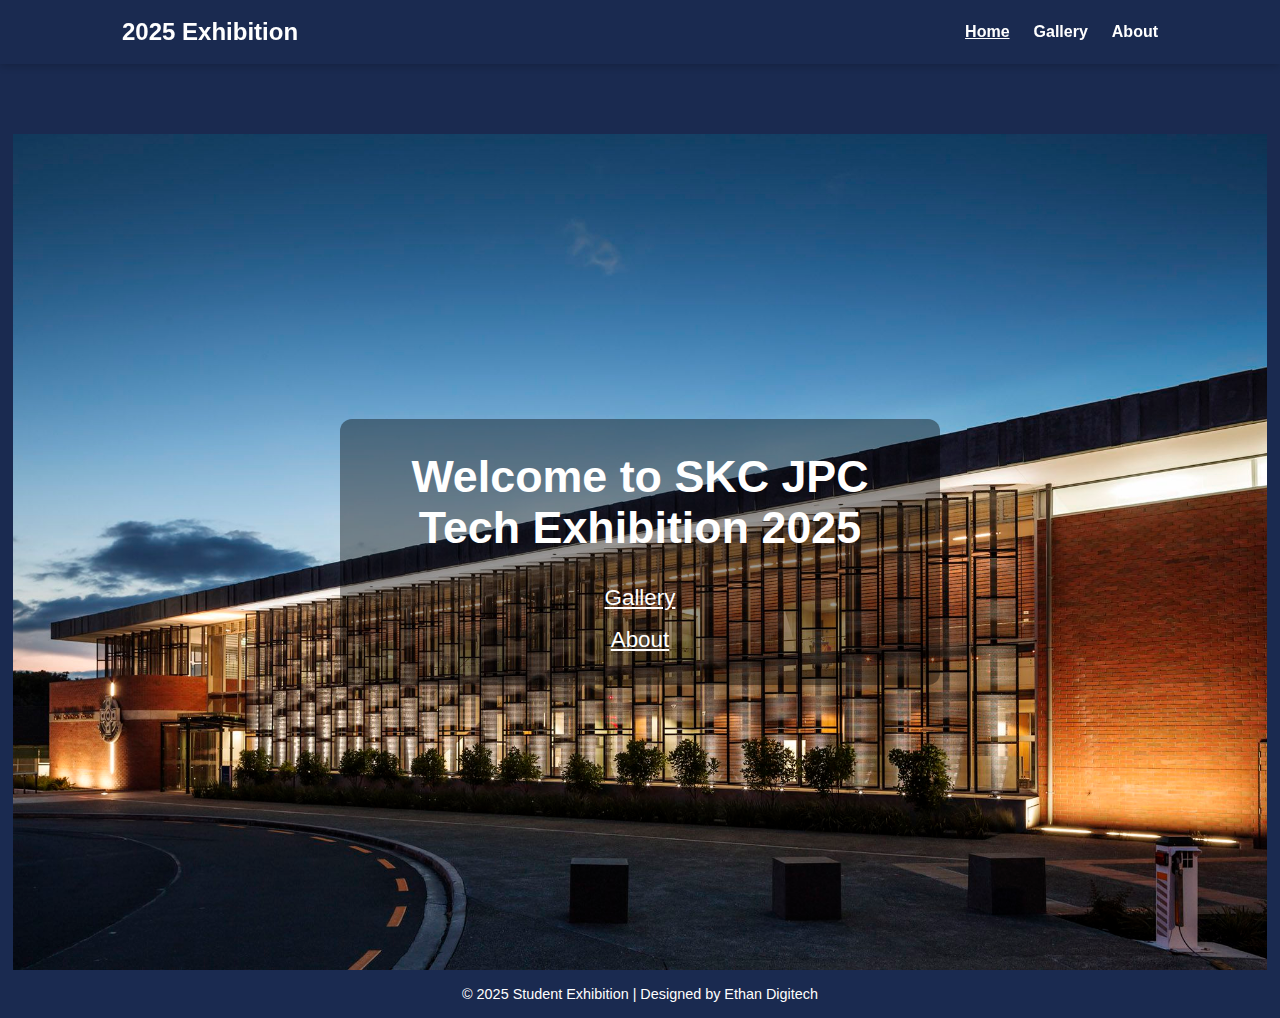
<file: index.html>
<!DOCTYPE html>
<html lang="en">
<head>
  <meta name="viewport" content="width=device-width, initial-scale=1" />
  <title>2025 Exhibition - Home</title>
  <link rel="stylesheet" href="style.css" />
</head>
<body class="home">
  <!-- Nav bar -->
  <nav> 
    <div class="nav-container">
      <h2 class="logo">2025 Exhibition</h2>
      <ul class="nav-links">
        <li><a href="index.html" aria-current="page">Home</a></li>
        <li><a href="gallery.html">Gallery</a></li>
        <li><a href="about.html">About</a></li>
      </ul>
    </div>
  </nav>

<!-- The welcome bit in the middle of the front page -->
  <main class="home-main">
    <div class="content-box">
      <h1>Welcome to SKC JPC Tech Exhibition 2025</h1>
<!-- Links below that lead to the gallery and about pages -->
      <div class="home-links">
        <a href="gallery.html">Gallery</a>
        <a href="about.html">About</a>
      </div>
    </div>
  </main>
<!-- Footer -->
  <footer>
    <p>© 2025 Student Exhibition | Designed by Ethan Digitech</p>
  </footer>
</body>
</html>
</file>
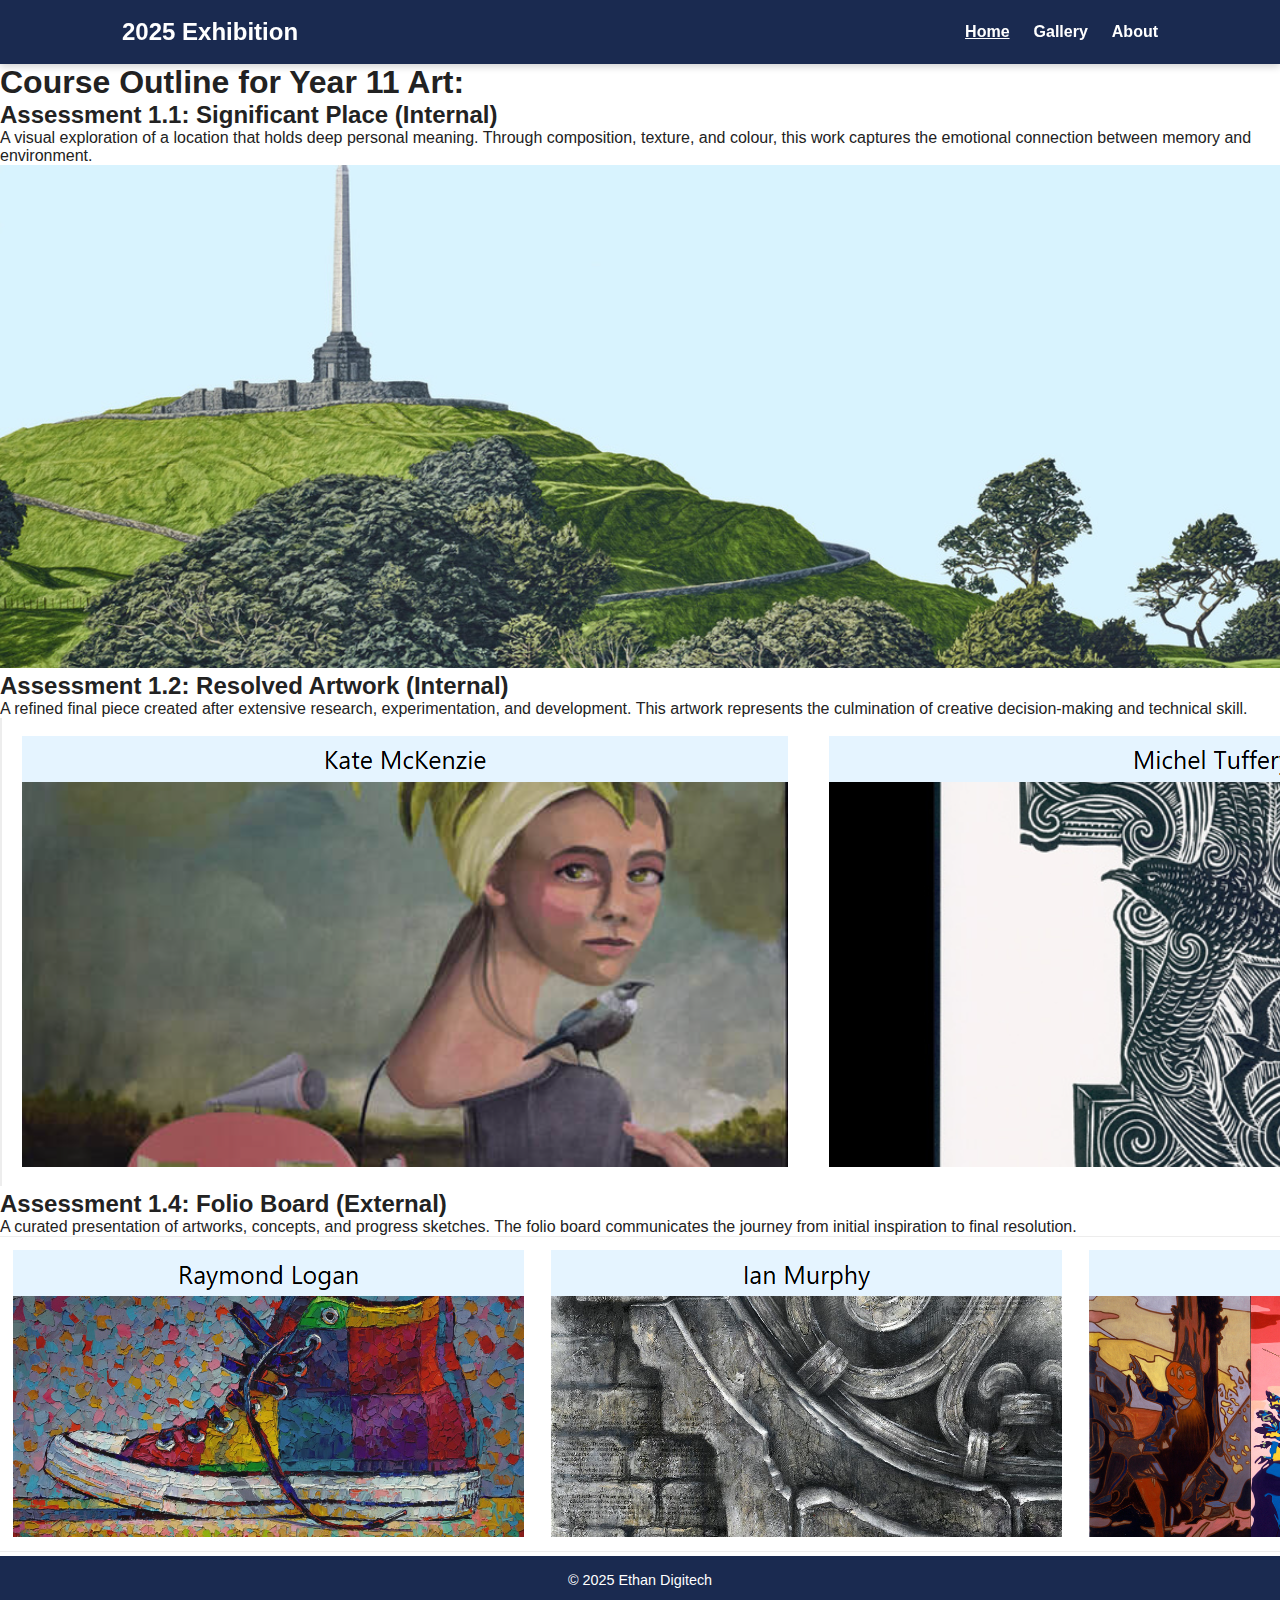
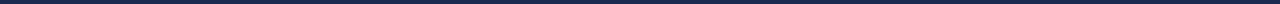
<file: about.html>
<!DOCTYPE html>
<html lang="en">
<head>
    <meta charset="UTF-8">
    <meta name="viewport" content="width=device-width, initial-scale=1.0">
    <title>About</title>
    <link rel="stylesheet" href="style.css">
</head>
<body>
    <header>
        <!-- nav bar -->
        <nav>
            <div class="nav-container">
                <h2 class="logo">2025 Exhibition</h2>
                <ul class="nav-links">
                    <li><a href="index.html" aria-current="page">Home</a></li>
                    <li><a href="gallery.html">Gallery</a></li>
                    <li><a href="about.html">About</a></li>
                </ul>
            </div>
        </nav>
    </header>
<!-- Area where I put images and the 3 different assessments the students go through this year. -->
    <main class="about-container">
        <div class="term-section">
            <div class="term-text">
                <h1>Course Outline for Year 11 Art:</h1>
                <h2>Assessment 1.1: Significant Place (Internal)</h2>
                
            </div>
            <div class="term-image">
    A visual exploration of a location that holds deep personal meaning. Through composition, texture, and colour, this work captures the emotional connection between memory and environment.
                <img src="Screenshot 2025-08-12 192511.png" alt="Term 1 Example">
            </div>
        </div>

        <div class="term-section">
            <div class="term-text">
                <h2>Assessment 1.2: Resolved Artwork (Internal)</h2>
              A refined final piece created after extensive research, experimentation, and development. This artwork represents the culmination of creative decision-making and technical skill.
            </div>
            <div class="term-image">
      
                <img src="Screenshot 2025-08-12 192518.png" alt="Term 2 Example">
            </div>
        </div>

        <div class="term-section">
            <div class="term-text">
                <h2>Assessment 1.4: Folio Board (External)</h2>
             A curated presentation of artworks, concepts, and progress sketches. The folio board communicates the journey from initial inspiration to final resolution.
            </div>
            <div class="term-image">
         
                <img src="Screenshot 2025-08-12 192526.png" alt="Term 3 Example">
            </div>
        </div>

    </main>
<!-- Footer -->
    <footer>
        <p>&copy; 2025 Ethan Digitech</p>
    </footer>
</body>
</html>
</file>
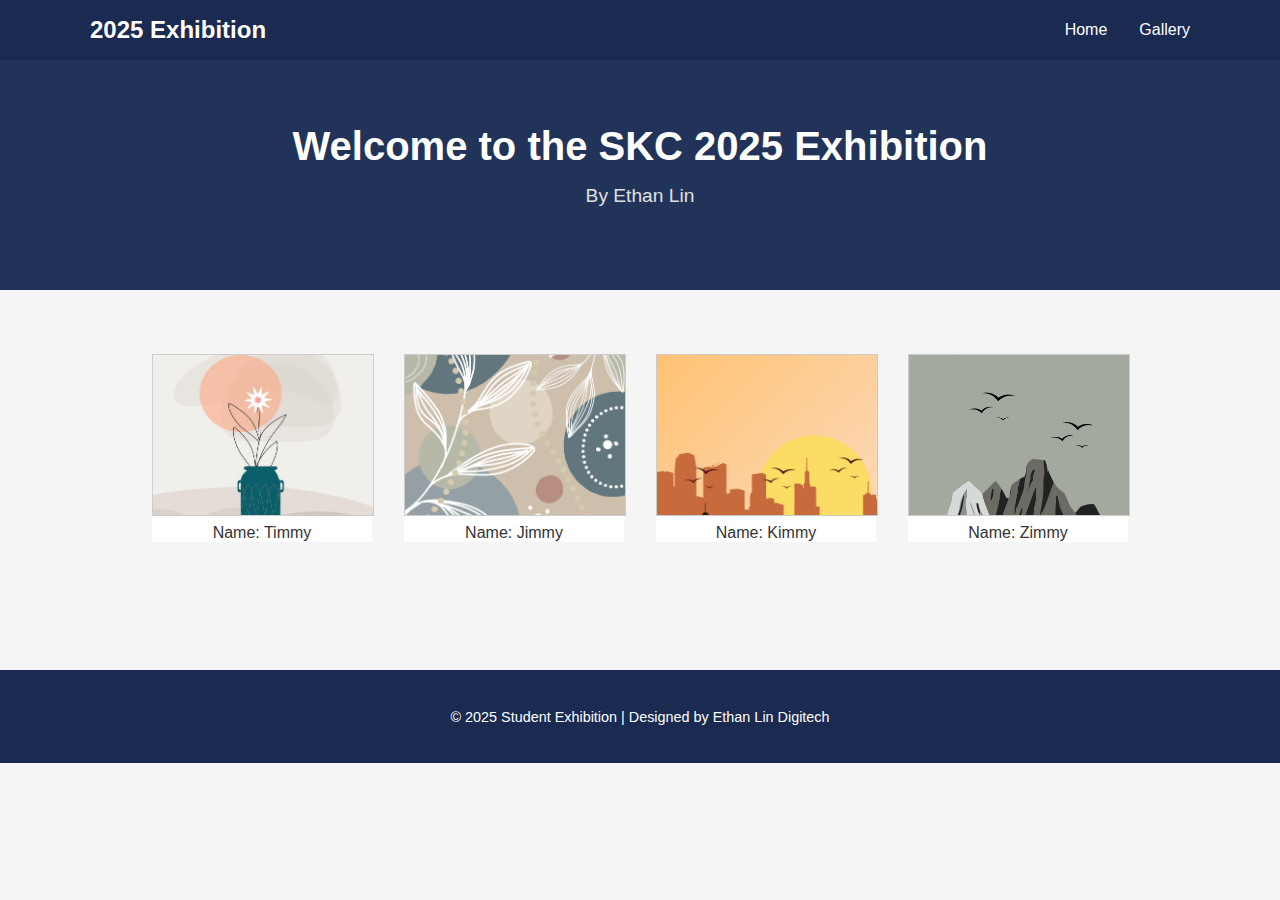
<file: art exhibition wbesite.html>
<html lang="en">
<head>
  <meta charset="UTF-8" />
  <meta name="viewport" content="width=device-width, initial-scale=1.0" />
  <title>2025 Exhibition</title>
  <link rel="stylesheet" href="style1.css" />
</head>
<body>
  <nav>
    <div class="nav-container">
      <h2 class="logo">2025 Exhibition</h2>
      <ul class="nav-links">
        <li><a href="art exhibition wbesite.html">Home</a></li>
        <li><a href="gallery.html">Gallery</a></li>
      </ul>
    </div>
  </nav>

  <header>
    <h1>Welcome to the SKC 2025 Exhibition</h1>
    <p class="subtitle">By Ethan Lin</p>
  </header>

 <section class="image-grid">
  <div class="image-box">
    <img src="EXAMPLE PHOTO 1.jpg" alt="Artwork 1" />
    <p>Name: Timmy</p>
  </div>
  <div class="image-box">
    <img src="EXAMPLE PHOTO 2.png" alt="Artwork 2" />
    <p>Name: Jimmy</p>
  </div>
  <div class="image-box">
    <img src="EXAMPLE PHOTO 3.png" alt="Artwork 3" />
    <p>Name: Kimmy</p>
  </div>
  <div class="image-box">
    <img src="EXAMPLE PHOTO 4.png" alt="Artwork 4" />
    <p>Name: Zimmy</p>
  </div>
</section>

  <footer>
    <p>© 2025 Student Exhibition | Designed by Ethan Lin Digitech</p>
  </footer>
</body>
</html>
</file>
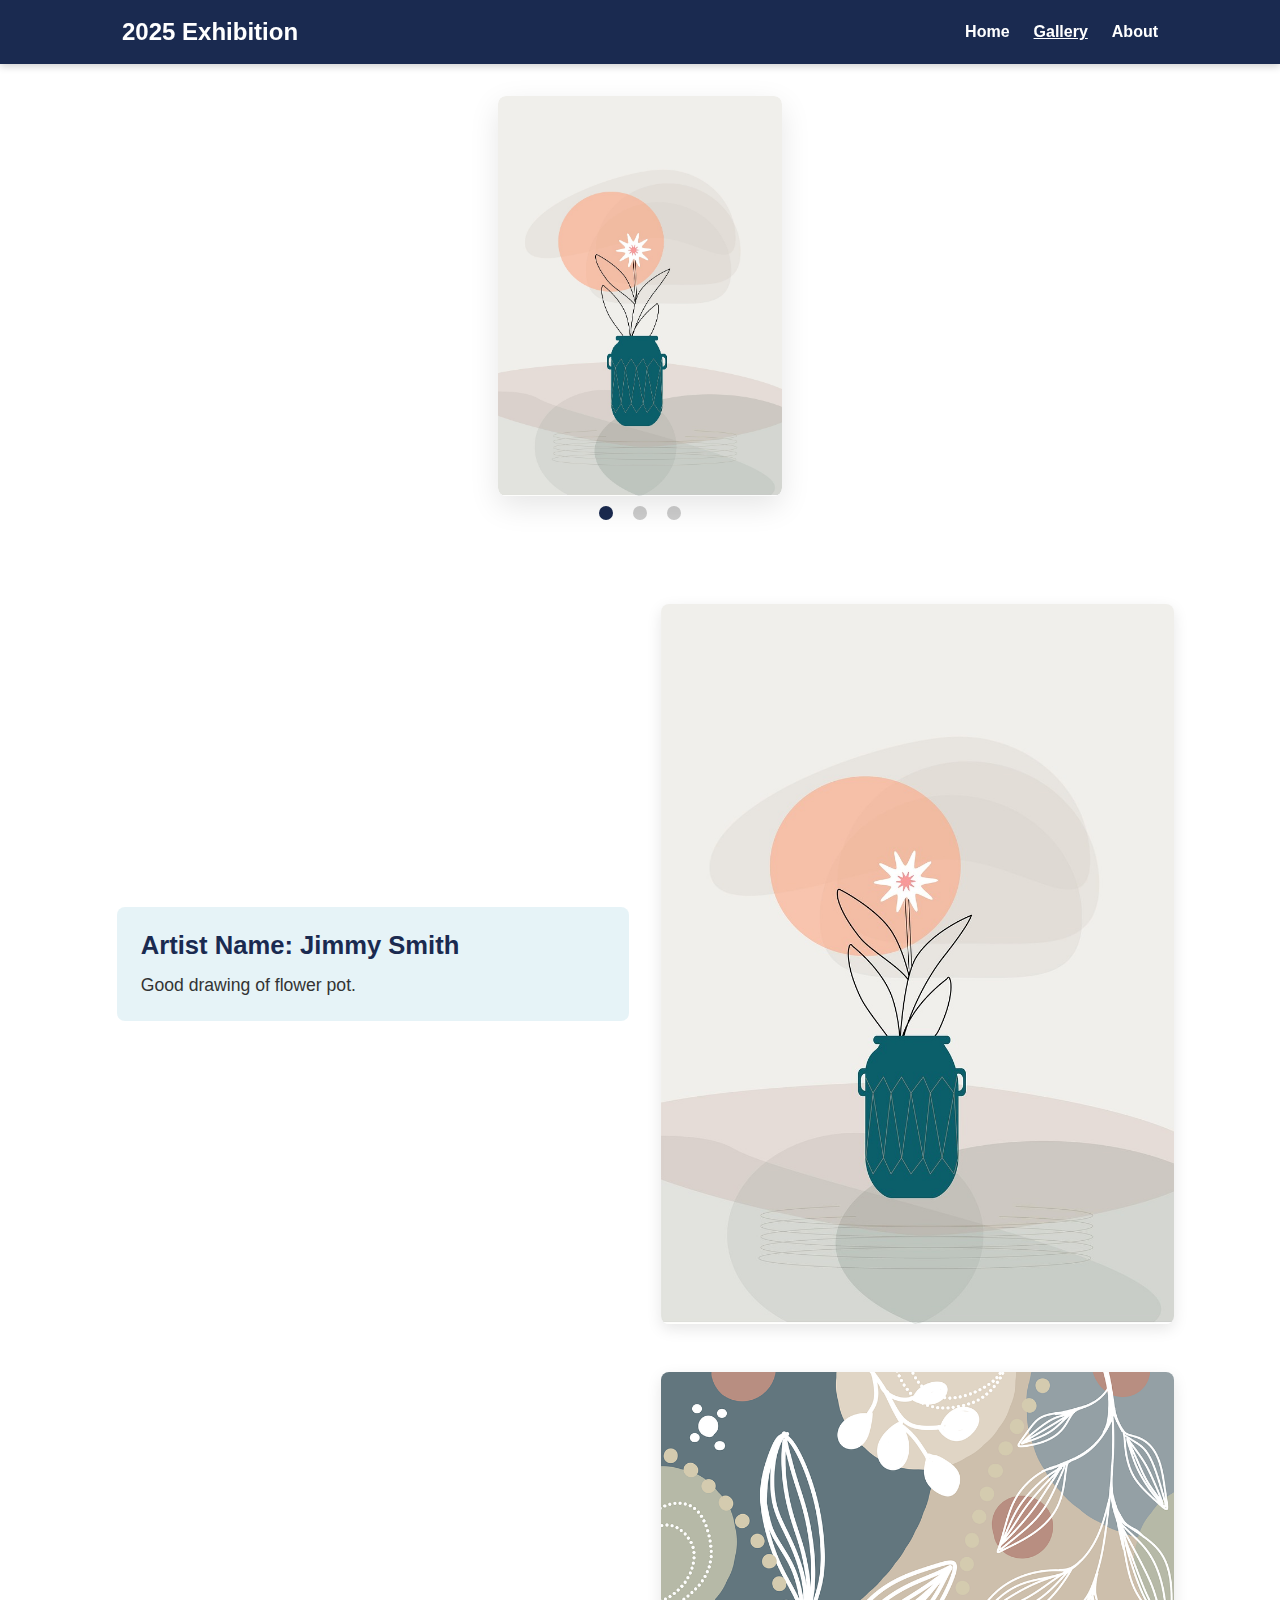
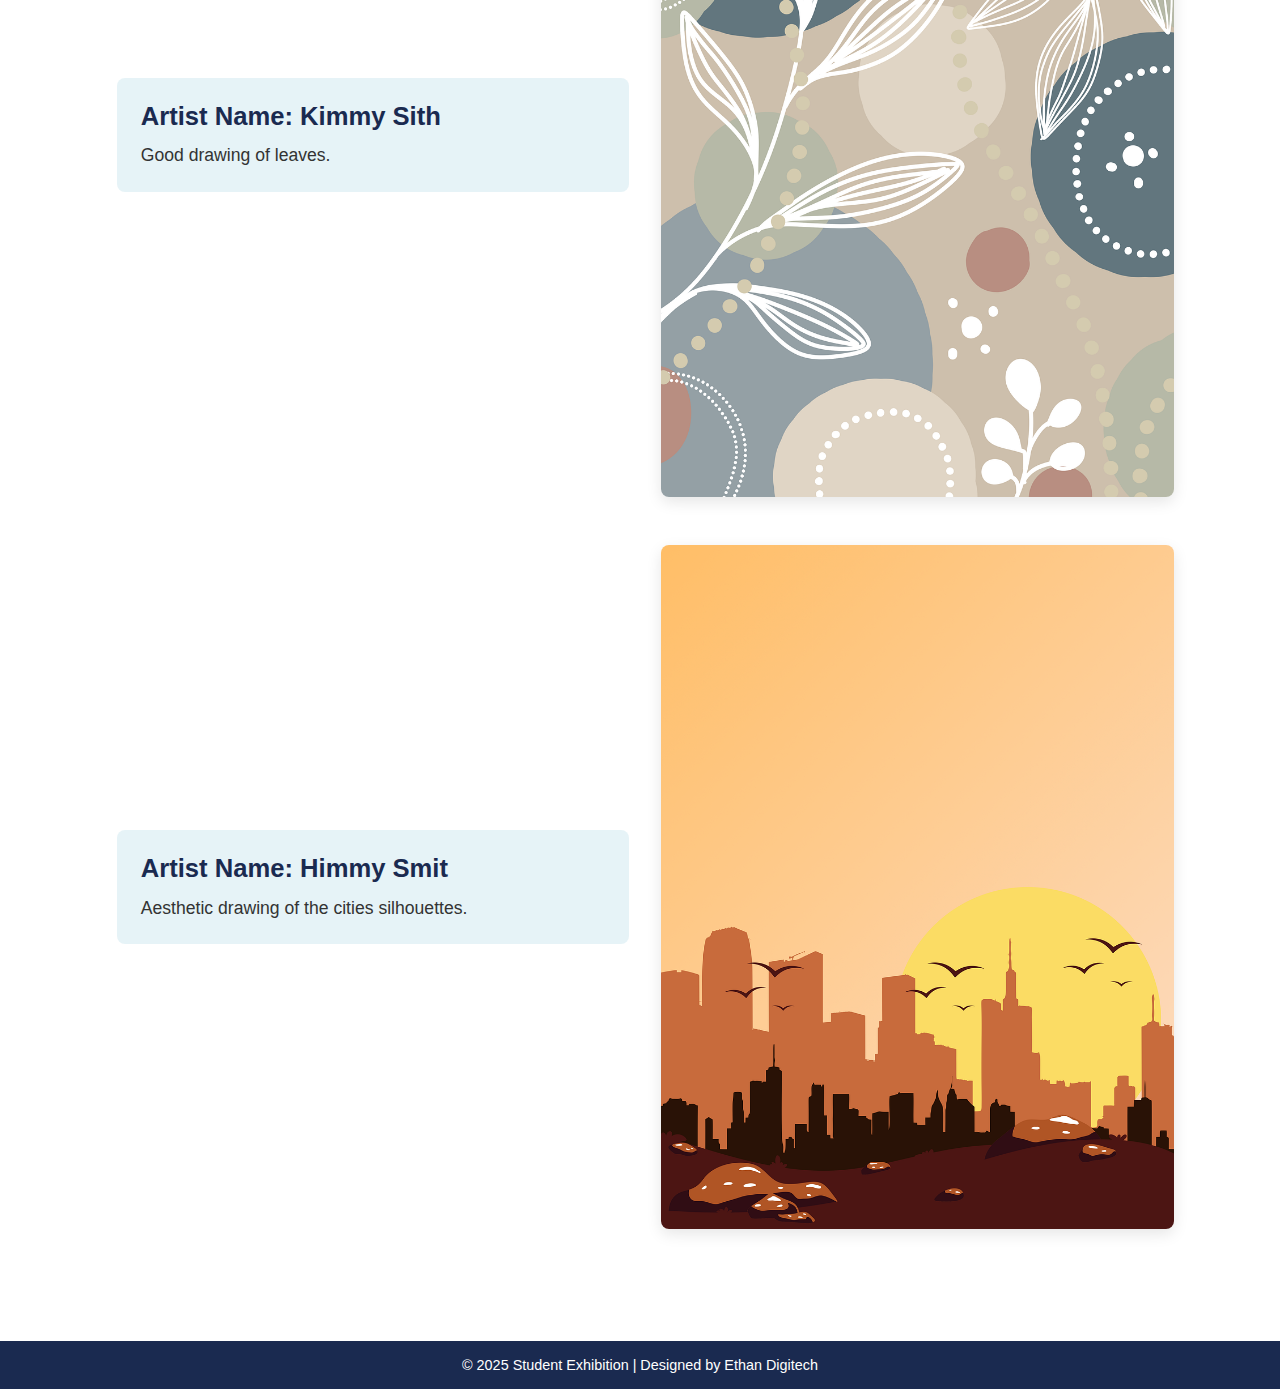
<file: gallery.html>
<!DOCTYPE html>
<html lang="en">
<head>
  <meta charset="UTF-8" />
  <meta name="viewport" content="width=device-width, initial-scale=1" />
  <title>2025 Exhibition - Gallery</title>
  <link rel="stylesheet" href="style.css" />
</head>
<body>
  <!-- Nav bar -->
  <nav>
    <div class="nav-container">
      <h2 class="logo">2025 Exhibition</h2>
      <ul class="nav-links">
        <li><a href="index.html">Home</a></li>
        <li><a href="gallery.html" aria-current="page">Gallery</a></li>
        <li><a href="about.html">About</a></li>
      </ul>
    </div>
  </nav>

 
  <!-- Slideshow, at the top of the screen -->
  <div class="slideshow-container">
    <input type="radio" name="slider" id="slide1" checked />
    <input type="radio" name="slider" id="slide2" />
    <input type="radio" name="slider" id="slide3" />

    <div class="slides">
      <img src="EXAMPLE PHOTO 1.jpg" alt="Significant Place" class="slide-image" id="img1" />
      <img src="EXAMPLE PHOTO 2.png" alt="Resolved Artwork" class="slide-image" id="img2" />
      <img src="EXAMPLE PHOTO 3.png" alt="Folio Board" class="slide-image" id="img3" />
    </div>

    <div class="slider-controls">
      <label for="slide1" class="control-btn" aria-label="Show Significant Place"></label>
      <label for="slide2" class="control-btn" aria-label="Show Resolved Artwork"></label>
      <label for="slide3" class="control-btn" aria-label="Show Folio Board"></label>
    </div>
  </div>

  <!-- Gallery Items, photos of the drawing, with description -->
   <main class="gallery-container">
    <section class="work">
      <img src="EXAMPLE PHOTO 1.jpg" alt="Project One" />
      <div class="work-text">
        <h2>Artist Name: Jimmy Smith</h2>
        <p>Good drawing of flower pot.</p>
      </div>
    </section>

      <section class="work">
      <img src="EXAMPLE PHOTO 2.png" alt="Project Two" />
      <div class="work-text">
        <h2>Artist Name: Kimmy Sith</h2>
        <p>Good drawing of leaves.</p>
      </div>
    </section>

     <section class="work">
      <img src="EXAMPLE PHOTO 3.png" alt="Project Three" />
      <div class="work-text">
        <h2>Artist Name: Himmy Smit</h2>
        <p>Aesthetic drawing of the cities silhouettes.</p>
      </div>
    </section>
  
  </main>
<!-- Footer -->
  <footer>
    <p>© 2025 Student Exhibition | Designed by Ethan Digitech</p>
  </footer>

</body>
</html>
</file>
<file: style.css>
html,
body {
  height: 100%;
  margin: 0;
  padding: 0;
  font-family: sans-serif;
  min-height: 100vh;
  display: flex;
  flex-direction: column;
}

body.home {
  background-color: #1a2a50;
  color: white;
}

body.gallery,
body.about {
  background-color: white;
  color: #222;
}

body {
  flex: 1 0 auto;
  padding-top: 64px;
  /* space for fixed nav */
}

nav {
  position: fixed;
  top: 0;
  left: 0;
  width: 100%;
  height: 64px;
  background-color: #1a2a50;
  padding: 0 2rem;
  z-index: 9999;
  display: flex;
  align-items: center;
  flex-shrink: 0;
  box-sizing: border-box;
  box-shadow: 0 2px 8px rgba(0, 0, 0, 0.2);
}

.nav-container {
  max-width: 1100px;
  margin: 0 auto;
  width: 100%;
  display: flex;
  justify-content: space-between;
  align-items: center;
}

.logo {
  font-size: 1.5rem;
  font-weight: bold;
  color: white;
  margin: 0;
}

.nav-links {
  list-style: none;
  display: flex;
  gap: 2rem;
  margin: 0;
  padding: 0;
}

.nav-links a {
  color: white;
  text-decoration: none;
  font-weight: 600;
}

.nav-links a:hover,
.nav-links a[aria-current="page"] {
  text-decoration: underline;
}

.home-main {
  flex: 1 0 auto;
  display: flex;
  justify-content: center;
  align-items: center;
  width: 100vw;
  height: calc(100vh - 64px);
  background-image: url('schoolground.jpg');
  background-position: center center;
  background-repeat: no-repeat;
  background-size: contain;
  background-color: #1a2a50;
  padding: 2rem;
  box-sizing: border-box;
  text-align: center;
}

.content-box {
  background-color: rgba(0, 0, 0, 0.4);
  padding: 2rem 3rem;
  border-radius: 12px;
  max-width: 600px;
  margin: 0 auto;
}

.home-main h1 {
  font-size: 2.8rem;
  margin: 0;
}

.home-links {
  display: flex;
  flex-direction: column;
  gap: 1rem;
  margin-top: 2rem;
  align-items: center;
}

.home-links a {
  font-size: 1.4rem;
  color: white;
  text-decoration: underline;
  cursor: pointer;
  transition: color 0.3s ease;
}

.home-links a:hover {
  color: #ffd700;
}

/* Gallery */
.gallery {
  max-width: 1100px;
  margin: 4rem auto;
  padding: 0 2rem;
  display: flex;
  flex-direction: column;
  gap: 4rem;
}

.work {
  display: flex;
  align-items: center;
  gap: 2rem;
  flex-wrap: nowrap;
}


.work:nth-child(odd) {
  flex-direction: row-reverse;
}


.work:nth-child(even) {
  flex-direction: row;
}

.work img {
  width: 45%;
  height: auto;
  border-radius: 12px;
  object-fit: cover;
  box-shadow: 0 5px 15px rgba(0, 0, 0, 0.1);
  flex-shrink: 0;
}

.work-text {
  width: 55%;
  padding: 1rem 2rem;
  box-sizing: border-box;
  background-color: rgba(96, 173, 199, 0.2);
  border-radius: 10px;

  min-width: 280px;
}

.work-text h2 {
  font-size: 2rem;
  margin-bottom: 0.8rem;
  color: inherit;
}

.work-text p {
  font-size: 1.1rem;
  color: inherit;
}

@media (max-width: 768px) {
  .work {
    flex-direction: column !important;
    flex-wrap: nowrap;
  }

  .work img,
  .work-text {
    width: 100%;
  }

  .work img {
    height: 250px;
    margin-bottom: 1rem;
  }

  .work-text {
    padding: 1rem;
  }
}


.about-main {
  flex: 1 0 auto;
  max-width: 800px;
  margin: 4rem auto;
  padding: 0 2rem;
  text-align: center;
}

.about-content p {
  font-size: 1.1rem;
  line-height: 1.6;
  margin-bottom: 1.5rem;
}


footer {
  background-color: #1a2a50;
  color: white;
  text-align: center;
  padding: 1.5rem 2rem;
  font-size: 0.9rem;
  flex-shrink: 0;
}
/* Reset */
* {
  margin: 0;
  padding: 0;
  box-sizing: border-box;
}

body {
  font-family: Arial, sans-serif;
  background-color: white;
  color: #222;
  min-height: 100vh;
  display: flex;
  flex-direction: column;
}

/* NAVIGATION - fixed at top */
nav {
  background-color: #1a2a50;
  color: white;
  position: fixed;
  top: 0;
  left: 0;
  width: 100%;
  z-index: 1000;
}

.nav-container {
  max-width: 1100px;
  margin: auto;
  padding: 0.8rem 2rem;
  display: flex;
  justify-content: space-between;
  align-items: center;
}

.nav-links {
  list-style: none;
  display: flex;
  gap: 1.5rem;
}

.nav-links li a {
  color: white;
  text-decoration: none;
  font-weight: bold;
}

.nav-links li a:hover,
.nav-links li a[aria-current="page"] {
  text-decoration: underline;
}

/* Ensure content not hidden behind nav */
body > nav + * {
  margin-top: 70px;
}

/* FOOTER */
footer {
  text-align: center;
  padding: 1rem;
  background-color: #1a2a50;
  color: white;
  margin-top: auto;
  font-size: 0.9rem;
}

/* --------- GALLERY PAGE --------- */
body.gallery {
  background-color: white;
  color: #222;
  flex-grow: 1;
}

.gallery-container {
  max-width: 1100px;
  margin: auto;
  padding: 2rem 1rem 4rem;
}

/* SLIDESHOW (manual CSS only) */
.slideshow-container {
  max-width: 900px;
  margin: 2rem auto 3rem;
  position: relative;
}

.slideshow-container input[type="radio"] {
  display: none;
}

.slides {
  position: relative;
  height: 400px;
  overflow: hidden;
  border-radius: 8px;
  box-shadow: 0 10px 30px rgba(0,0,0,0.1);
}

.slides img {
  position: absolute;
  top: 0; left: 0;
  width: 100%;
  height: 100%;
  object-fit: cover;
  opacity: 0;
  transition: opacity 0.5s ease-in-out;
  pointer-events: none;
  user-select: none;
  border-radius: 8px;
}

#slide1:checked ~ .slides #img1,
#slide2:checked ~ .slides #img2,
#slide3:checked ~ .slides #img3 {
  opacity: 1;
  pointer-events: auto;
  position: relative;
}

.slider-controls {
  text-align: center;
  margin-top: 10px;
}

.control-btn {
  display: inline-block;
  width: 14px;
  height: 14px;
  background-color: #ccc;
  border-radius: 50%;
  margin: 0 8px;
  cursor: pointer;
  transition: background-color 0.3s;
}

#slide1:checked ~ .slider-controls label[for="slide1"],
#slide2:checked ~ .slider-controls label[for="slide2"],
#slide3:checked ~ .slider-controls label[for="slide3"] {
  background-color: #1a2a50;
}

.slideshow-titles {
  max-width: 900px;
  margin: 0 auto 1rem;
  text-align: center;
  color: #1a2a50;
  background: rgba(224, 244, 255, 0.7);
  border-radius: 8px;
  padding: 1rem 2rem;
  box-shadow: 0 10px 30px rgba(0,0,0,0.1);
  min-height: 120px;
  user-select: none;
}

.slide-title {
  display: none;
}

#slide1:checked ~ .slides ~ .slider-controls ~ .slideshow-titles #title1,
#slide2:checked ~ .slides ~ .slider-controls ~ .slideshow-titles #title2,
#slide3:checked ~ .slides ~ .slider-controls ~ .slideshow-titles #title3 {
  display: block;
}

/* GALLERY ITEMS */
.work {
  display: flex;
  align-items: center;
  gap: 2rem;
  margin-bottom: 3rem;
}

.work:nth-child(even) {
  flex-direction: row-reverse;
}

.work img {
  width: 48%;
  height: auto;
  border-radius: 8px;
  object-fit: cover;
}

.work-text {
  width: 48%;
  background-color: rgba(173, 216, 230, 0.3);
  padding: 1.5rem;
  border-radius: 8px;
}

.work-text h2 {
  font-size: 1.6rem;
  color: #1a2a50;
  margin-bottom: 0.8rem;
}

.work-text p {
  font-size: 1.1rem;
  color: #333;
  line-height: 1.4;
}

/* RESPONSIVE */
@media (max-width: 768px) {
  .work {
    flex-direction: column !important;
  }
  .work img,
  .work-text {
    width: 100%;
  }

  .slideshow-container {
    padding: 0 1rem;
  }
  .slides {
    height: auto;
  }
  .slides img {
    position: relative;
    opacity: 1 !important;
    height: auto;
  }
  .slider-controls {
    margin-bottom: 2rem;
  }
}
</file>
<file: style1.css>
body {
  margin: 0;
  font-family: sans-serif;
  background-color: #f5f5f5;
  color: #222;
}

nav {
  background-color: #1a2a50;
  color: white;
  padding: 1rem 0;
}

.nav-container {
  max-width: 1100px;
  margin: 0 auto;
  padding: 0 2rem;
  display: flex;
  justify-content: space-between;
  align-items: center;
}

.logo {
  font-size: 1.5rem;
  font-weight: bold;
  margin: 0;
}

.nav-links {
  list-style: none;
  display: flex;
  gap: 2rem;
  margin: 0;
  padding: 0;
}

.nav-links a {
  color: white;
  text-decoration: none;
}

.nav-links a:hover {
  text-decoration: underline;
}


header {
  text-align: center;
  background-color: #223359;
  color: white;
  padding: 4rem 2rem;
}

h1 {
  margin: 0;
  font-size: 2.5rem;
}

.subtitle {
  font-size: 1.2rem;
  margin-top: 1rem;
  color: #e0e0e0;
}

.image-grid {
  display: flex;
  flex-wrap: wrap;
  justify-content: center;
  gap: 2rem;
  padding: 4rem 2rem;
  max-width: 1200px;
  margin: auto;
}

.image-grid {
  display: flex;
  flex-wrap: wrap;
  justify-content: center;
  gap: 2rem;
  padding: 4rem 2rem;
}

.image-box {
  width: 220px;
  text-align: center;
  background-color: #ffffff;
  color: #111;
}

.image-box img {
  width: 100%;
  height: 160px;
  object-fit: cover;
  border: 1px solid #ccc;
}

.image-box p {
  margin: 0.5rem 0 0;
  font-size: 1rem;
  color: #333;
}

footer {
  background-color: #1a2a50;
  color: white;
  text-align: center;
  padding: 1.5rem;
  margin-top: 4rem;
  font-size: 0.9rem;
}
</file>
